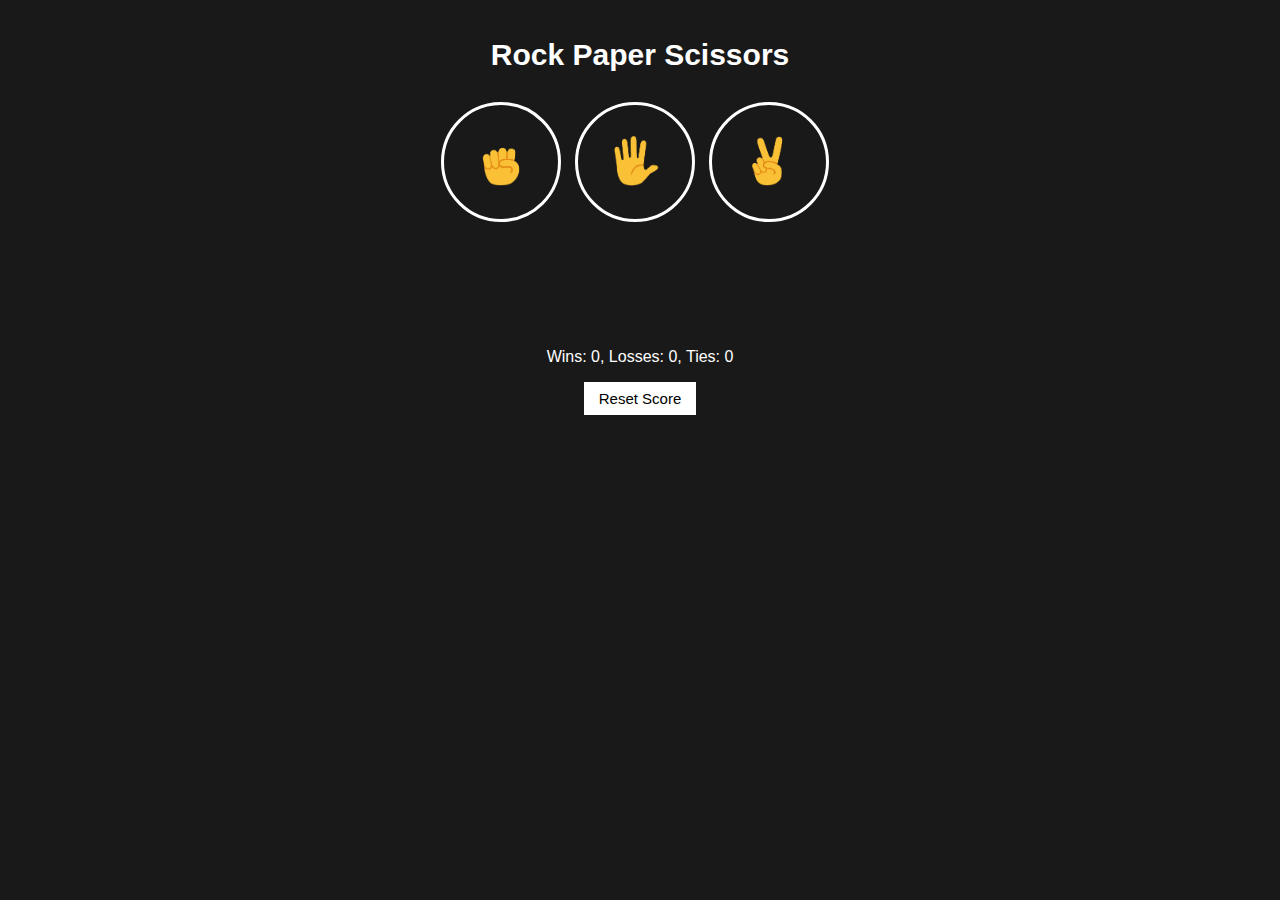
<file: index.html>
<!DOCTYPE html>
<html lang="en">
    <head>
        <meta charset="UTF-8" />
        <meta name="viewport" content="width=device-width, initial-scale=1.0" />
        <title>Rock paper scissors</title>
        <link rel="stylesheet" href="styles/10-rock-paper-scissors.css" />
    </head>
    <body>
        <div><p class="title">Rock Paper Scissors</p></div>
        <div>
            <button class="move-button js-rock-button">
                <img src="images/rock-emoji.png" class="move-icon" />
            </button>
            <button class="move-button js-paper-button">
                <img src="images/paper-emoji.png" class="move-icon" />
            </button>
            <button class="move-button js-scissors-button">
                <img src="images/scissors-emoji.png" class="move-icon" />
            </button>
        </div>

        <div><p class="js-result result"></p></div>
        <div><p class="js-moves"></p></div>
        <div><p class="js-score score"></p></div>

        <div>
            <button
                onclick="
        resetScore();
        "
                class="reset-score-button"
            >
                Reset Score
            </button>
        </div>

        <script src="10-objects.js"></script>
    </body>
</html>
</file>
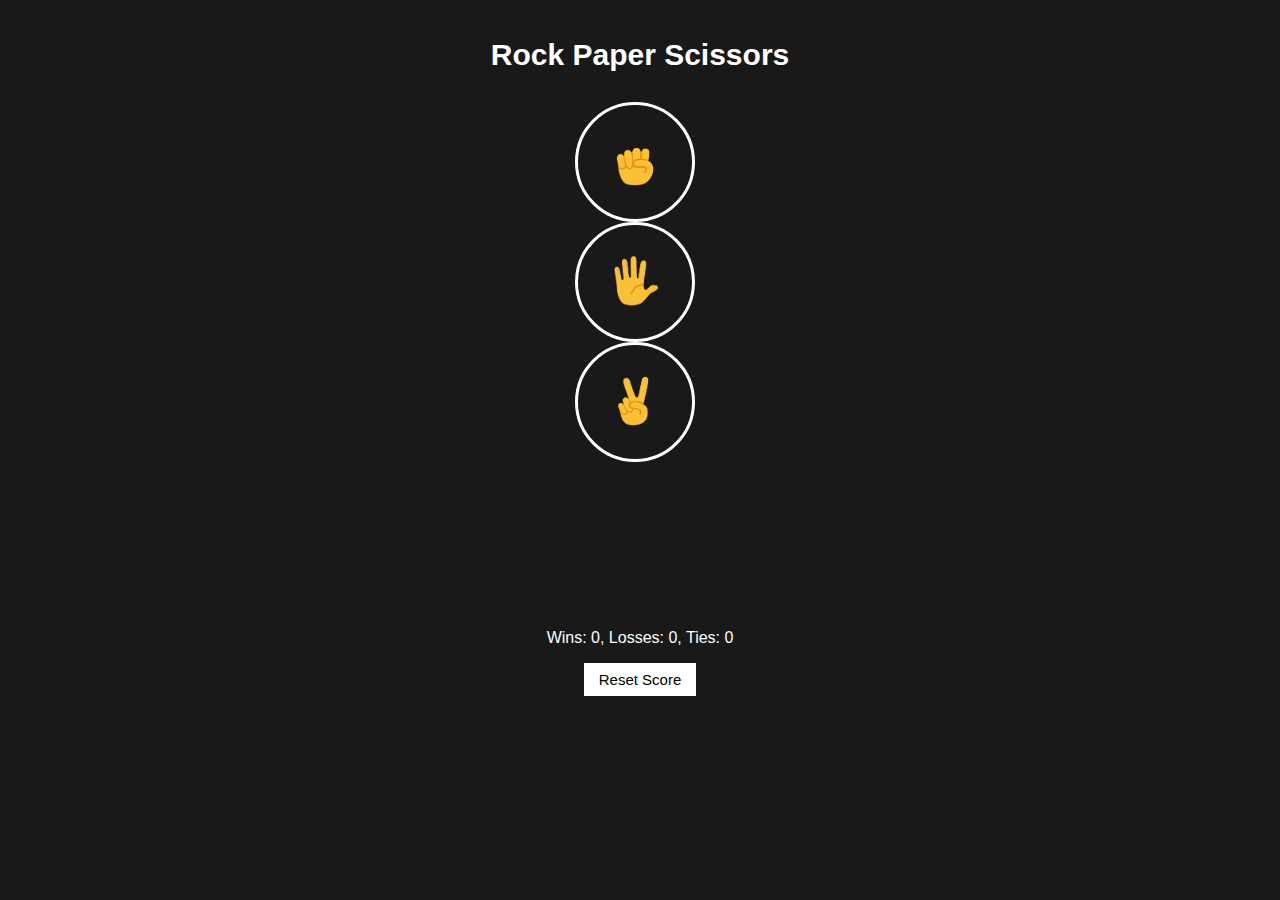
<file: 10-rock-paper-scissirs.html>
<!DOCTYPE html>
<html lang="en">
    <head>
        <meta charset="UTF-8" />
        <meta name="viewport" content="width=device-width, initial-scale=1.0" />
        <title>Rock paper scissors</title>
        <link rel="stylesheet" href="styles/10-rock-paper-scissors.css" />
    </head>
    <body>
        <p class="title">Rock Paper Scissors</p>
        <button class="move-button js-rock-button">
            <img src="images/rock-emoji.png" class="move-icon" />
        </button>
        <button class="move-button js-paper-button">
            <img src="images/paper-emoji.png" class="move-icon" />
        </button>
        <button class="move-button js-scissors-button">
            <img src="images/scissors-emoji.png" class="move-icon" />
        </button>
        <p class="js-result result"></p>
        <p class="js-moves"></p>
        <p class="js-score score"></p>

        <button
            onclick="
        resetScore();
        "
            class="reset-score-button"
        >
            Reset Score
        </button>

        <script src="10-objects.js"></script>
    </body>
</html>
</file>
<file: styles/10-rock-paper-scissors.css>
body {
    background-color: rgb(25, 25, 25);
    color: white;
    font-family: Arial;
    display: flex;
    align-items: center;
    justify-content: center;
    flex-direction: column;
}

.title {
    font-size: 30px;
    font-weight: bold;
}

.move-icon {
    height: 50px;
}

.move-button {
    background-color: transparent;
    border: 3px solid white;
    width: 120px;
    height: 120px;
    border-radius: 60%;
    margin-right: 10px;
    cursor: pointer;
}

.result {
    font-size: 25px;
    font-weight: bold;
    margin-top: 50px;
}

.score {
    margin-top: 60px;
}

.reset-score-button,
.Autoplay-button {
    background-color: white;
    border: none;
    font-size: 15px;
    padding: 8px 15px;
    cursor: pointer;
}
</file>
